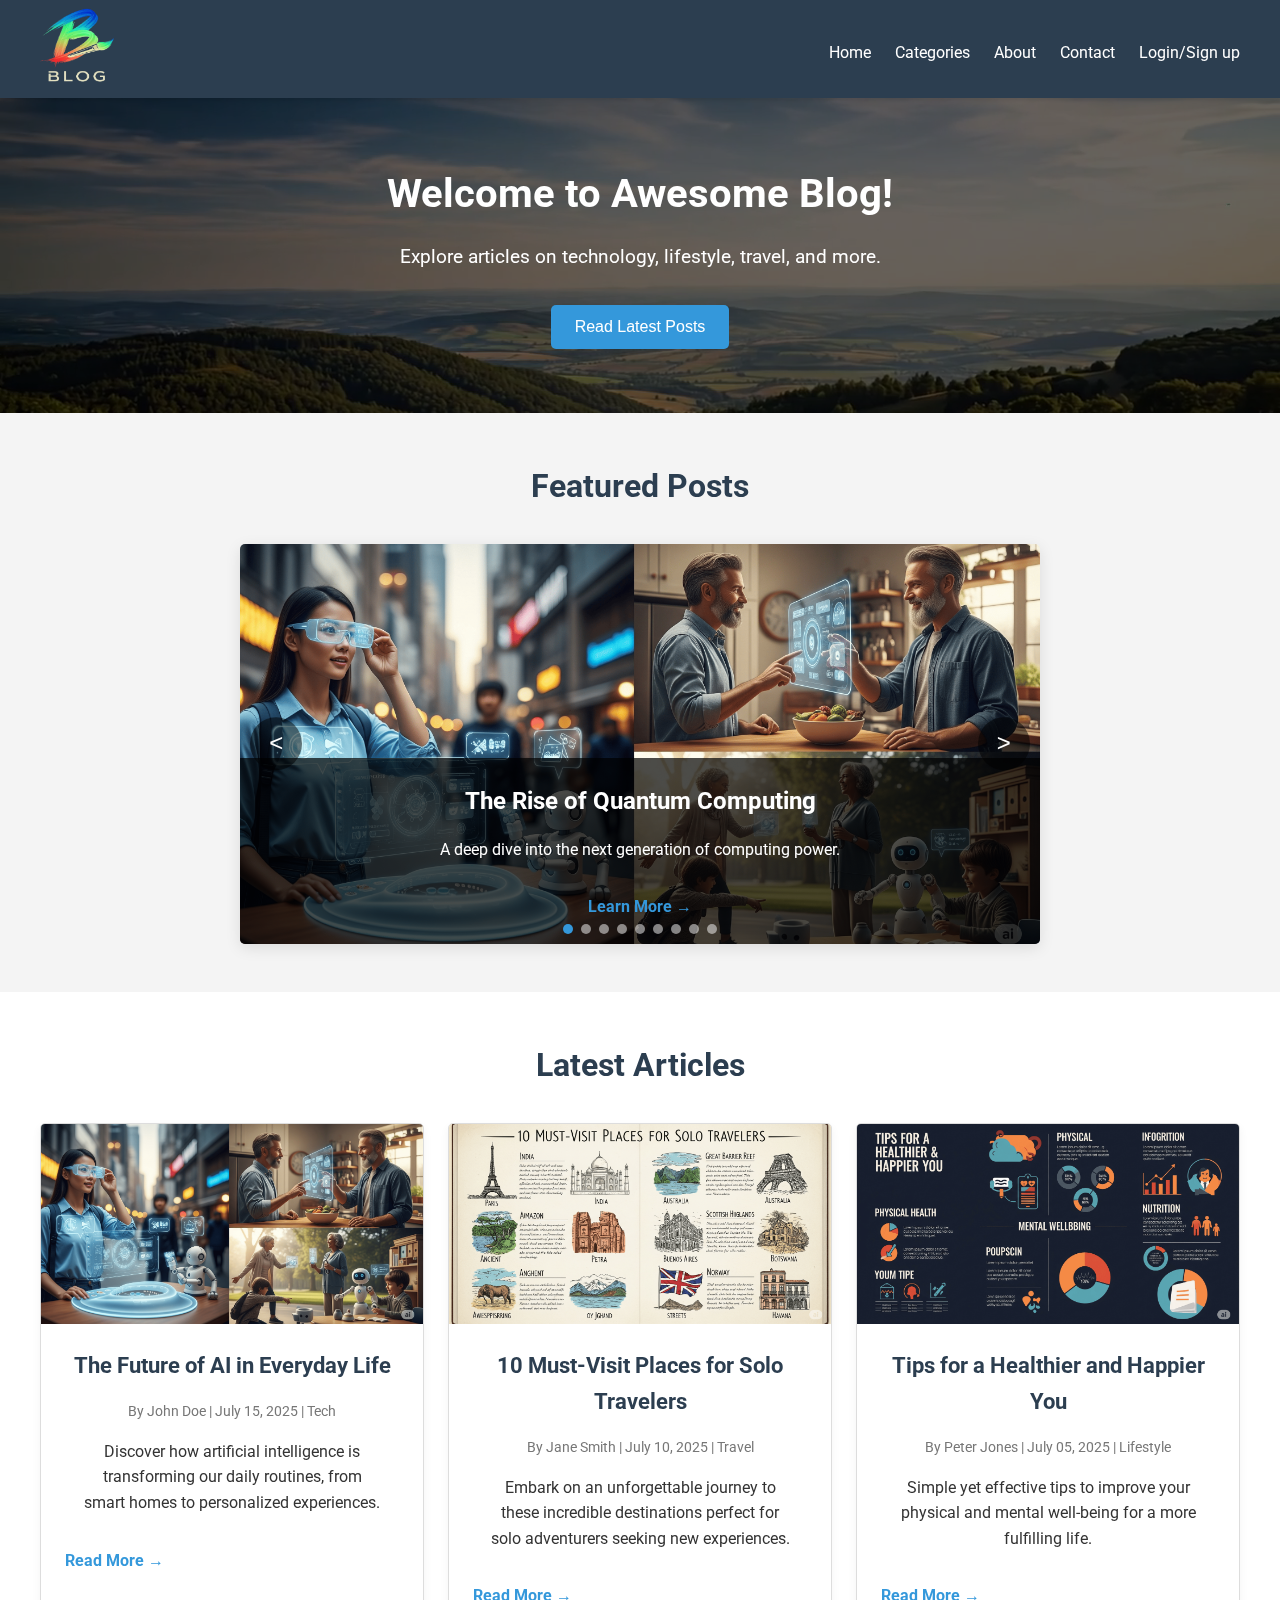
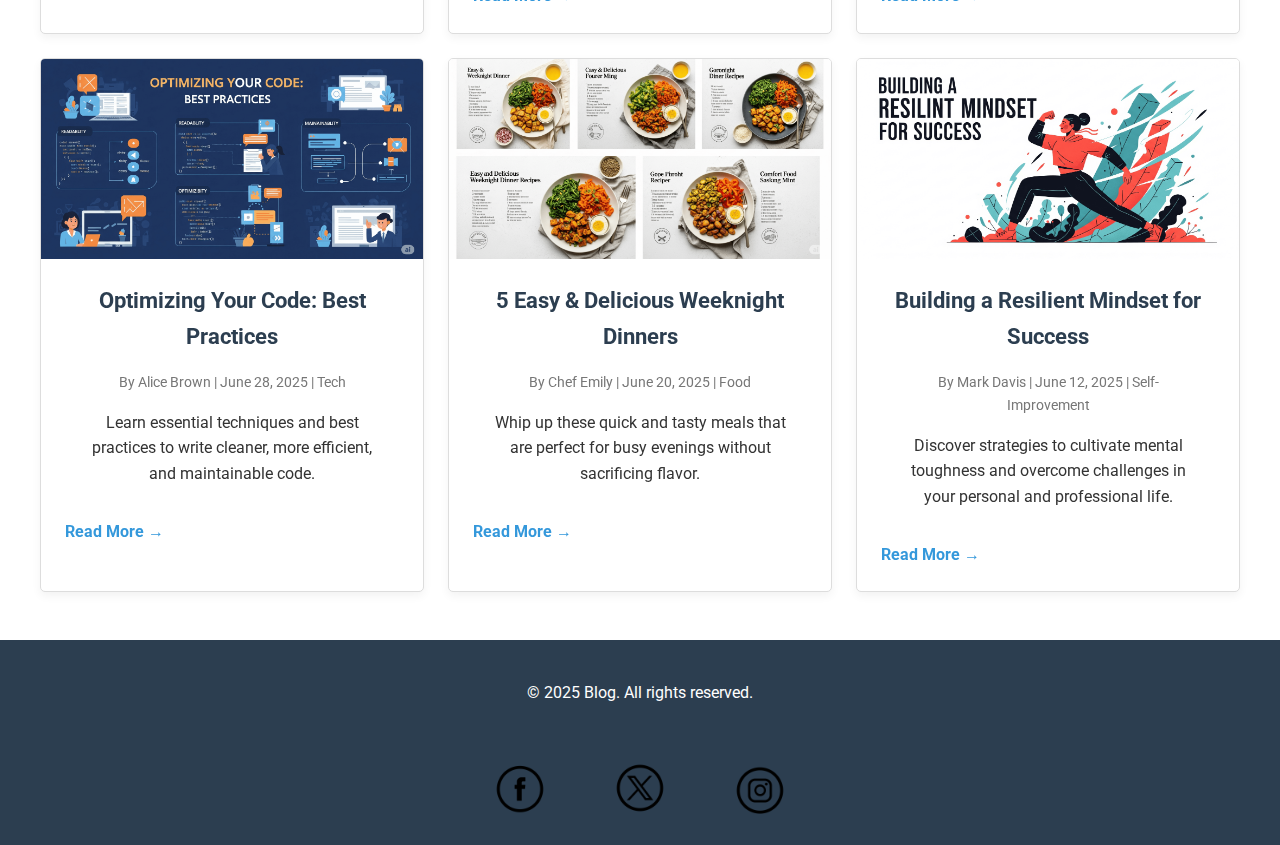
<file: index.html>
<!DOCTYPE html>
<html lang="en">

<head>
    <meta charset="UTF-8">
    <meta name="viewport" content="width=device-width, initial-scale=1.0">
    <title>Blog</title>
    <link rel="icon" type="image" href="logo.png">
    <link rel="stylesheet" href="style.css">
    <link href="https://fonts.googleapis.com/css2?family=Roboto:wght@300;400;700&display=swap" rel="stylesheet">
</head>

<body>
    <header class="header">
        <div class="container">
            <h1 class="logo"><a href="index.html"><img src="logo.png" height="75vh" width="75vh" alt="Blog Logo"></a>
            </h1>
            <nav class="nav">
                <button class="nav-toggle" aria-label="toggle navigation">
                    <span class="hamburger"></span>
                </button>

                <ul class="nav-list">
                    <li class="nav-item"><a href="index.html" class="nav-link">Home</a></li>
                    <li class="nav-item"><a href="category.html" class="nav-link">Categories</a></li>
                    <li class="nav-item"><a href="about.html" class="nav-link">About</a></li>
                    <li class="nav-item"><a href="contact.html" class="nav-link">Contact</a></li>
                    <li class="nav-item"><a href="login.html" class="nav-link">Login/Sign up</a></li>
                </ul>

            </nav>
        </div>
    </header>

    <main class="main-content">
        <section class="hero">
            <video autoplay muted loop id="background-video">
                <source src="bg.mp4" type="video/mp4">
                Your browser does not support the video tag.
            </video>
            <div class="hero-content">
                <h2>Welcome to Awesome Blog!</h2>
                <p>Explore articles on technology, lifestyle, travel, and more.</p>
                <button class="btn"><a href="category.html" style="color: white;">Read Latest Posts</a></button>
            </div>
        </section>

        <section class="featured-slider-section">
            <div class="container">
                <h3>Featured Posts</h3>
                <div class="slider-container">
                    <div class="slider-track">
                        <div class="slider-slide">
                            <img src="first.png" alt="Featured Post 1">
                            <div class="slide-caption">
                                <h4>The Rise of Quantum Computing</h4>
                                <p>A deep dive into the next generation of computing power.</p>
                                <a href="#" class="read-more">Learn More &rarr;</a>
                            </div>
                        </div>
                        <div class="slider-slide">
                            <img src="second.png" alt="Featured Post 2">
                            <div class="slide-caption">
                                <h4>Mindful Travel: Exploring Consciously</h4>
                                <p>How to make your journeys more impactful and sustainable.</p>
                                <a href="#" class="read-more">Discover More &rarr;</a>
                            </div>
                        </div>
                        <div class="slider-slide">
                            <img src="third.png" alt="Featured Post 3">
                            <div class="slide-caption">
                                <h4>Mastering Remote Work Productivity</h4>
                                <p>Strategies to stay focused and effective while working from home.</p>
                                <a href="#" class="read-more">Read Tips &rarr;</a>
                            </div>
                        </div>
                        <div class="slider-slide">
                            <img src="forth.png" alt="Featured Post 3">
                            <div class="slide-caption">
                                <h4>Efficient, Clean, Maintainable Code</h4>
                                <p>Write code that's faster, easier to understand, and simpler to update.</p>
                                <a href="#" class="read-more">Read Tips &rarr;</a>
                            </div>
                        </div>
                        <div class="slider-slide">
                            <img src="fifth.png" alt="Featured Post 3">
                            <div class="slide-caption">
                                <h4>Quick & Flavorful Weeknight Meals</h4>
                                <p>Discover five simple, delicious dinners that make busy evenings a breeze.</p>
                                <a href="#" class="read-more">Read Tips &rarr;</a>
                            </div>
                        </div>
                        <div class="slider-slide">
                            <img src="sixth.png" alt="Featured Post 3">
                            <div class="slide-caption">
                                <h4>Stronger Mind, Greater Success</h4>
                                <p>Cultivate mental toughness and conquer challenges in life and work.</p>
                                <a href="#" class="read-more">Read Tips &rarr;</a>
                            </div>
                        </div>
                    </div>
                    <button class="slider-nav prev">&lt;</button>
                    <button class="slider-nav next">&gt;</button>
                    <div class="slider-dots">
                        <span class="dot active"></span>
                        <span class="dot"></span>
                        <span class="dot"></span>
                    </div>
                </div>
            </div>
        </section>

        <section class="blog-posts">
            <div class="container">
                <h3>Latest Articles</h3>
                <div class="post-grid">
                    <article class="blog-card">
                        <img src="first.png" alt="Tech Gadgets" class="post-image">
                        <div class="post-content">
                            <h4><a href="#">The Future of AI in Everyday Life</a></h4>
                            <p class="post-meta">By John Doe | July 15, 2025 | Tech</p>
                            <p>Discover how artificial intelligence is transforming our daily routines, from smart homes
                                to personalized experiences.</p>
                            <a href="#" class="read-more">Read More &rarr;</a>
                        </div>
                    </article>

                    <article class="blog-card">
                        <img src="second.png" alt="Travel Adventure" class="post-image">
                        <div class="post-content">
                            <h4><a href="#">10 Must-Visit Places for Solo Travelers</a></h4>
                            <p class="post-meta">By Jane Smith | July 10, 2025 | Travel</p>
                            <p>Embark on an unforgettable journey to these incredible destinations perfect for solo
                                adventurers seeking new experiences.</p>
                            <a href="#" class="read-more">Read More &rarr;</a>
                        </div>
                    </article>

                    <article class="blog-card">
                        <img src="third.png" alt="Healthy Living" class="post-image">
                        <div class="post-content">
                            <h4><a href="#">Tips for a Healthier and Happier You</a></h4>
                            <p class="post-meta">By Peter Jones | July 05, 2025 | Lifestyle</p>
                            <p>Simple yet effective tips to improve your physical and mental well-being for a more
                                fulfilling life.</p>
                            <a href="#" class="read-more">Read More &rarr;</a>
                        </div>
                    </article>

                    <article class="blog-card">
                        <img src="forth.png" alt="Coding Tips" class="post-image">
                        <div class="post-content">
                            <h4><a href="#">Optimizing Your Code: Best Practices</a></h4>
                            <p class="post-meta">By Alice Brown | June 28, 2025 | Tech</p>
                            <p>Learn essential techniques and best practices to write cleaner, more efficient, and
                                maintainable code.</p>
                            <a href="#" class="read-more">Read More &rarr;</a>
                        </div>
                    </article>

                    <article class="blog-card">
                        <img src="fifth.png" alt="Delicious Food" class="post-image">
                        <div class="post-content">
                            <h4><a href="#">5 Easy & Delicious Weeknight Dinners</a></h4>
                            <p class="post-meta">By Chef Emily | June 20, 2025 | Food</p>
                            <p>Whip up these quick and tasty meals that are perfect for busy evenings without
                                sacrificing flavor.</p>
                            <a href="#" class="read-more">Read More &rarr;</a>
                        </div>
                    </article>

                    <article class="blog-card">
                        <img src="sixth.png" alt="Growth Mindset" class="post-image">
                        <div class="post-content">
                            <h4><a href="#">Building a Resilient Mindset for Success</a></h4>
                            <p class="post-meta">By Mark Davis | June 12, 2025 | Self-Improvement</p>
                            <p>Discover strategies to cultivate mental toughness and overcome challenges in your
                                personal and professional life.</p>
                            <a href="#" class="read-more">Read More &rarr;</a>
                        </div>
                    </article>
                </div>
            </div>
        </section>
    </main>

    <button id="backToTopBtn" title="Go to top">↑</button>

    <footer class="footer">
        <div class="container">
            <p>&copy; 2025 Blog. All rights reserved.</p>
            <div class="social-links">
                <a href="#"><img src="face-logo.png" alt="Facebook"></a>
                <a href="#"><img src="x-logo.png" alt="X"></a>
                <a href="#"><img src="insta-logo.png" alt="Instagram"></a>
            </div>
        </div>
    </footer>

    <script src="script.js"></script>
</body>

</html>
</file>
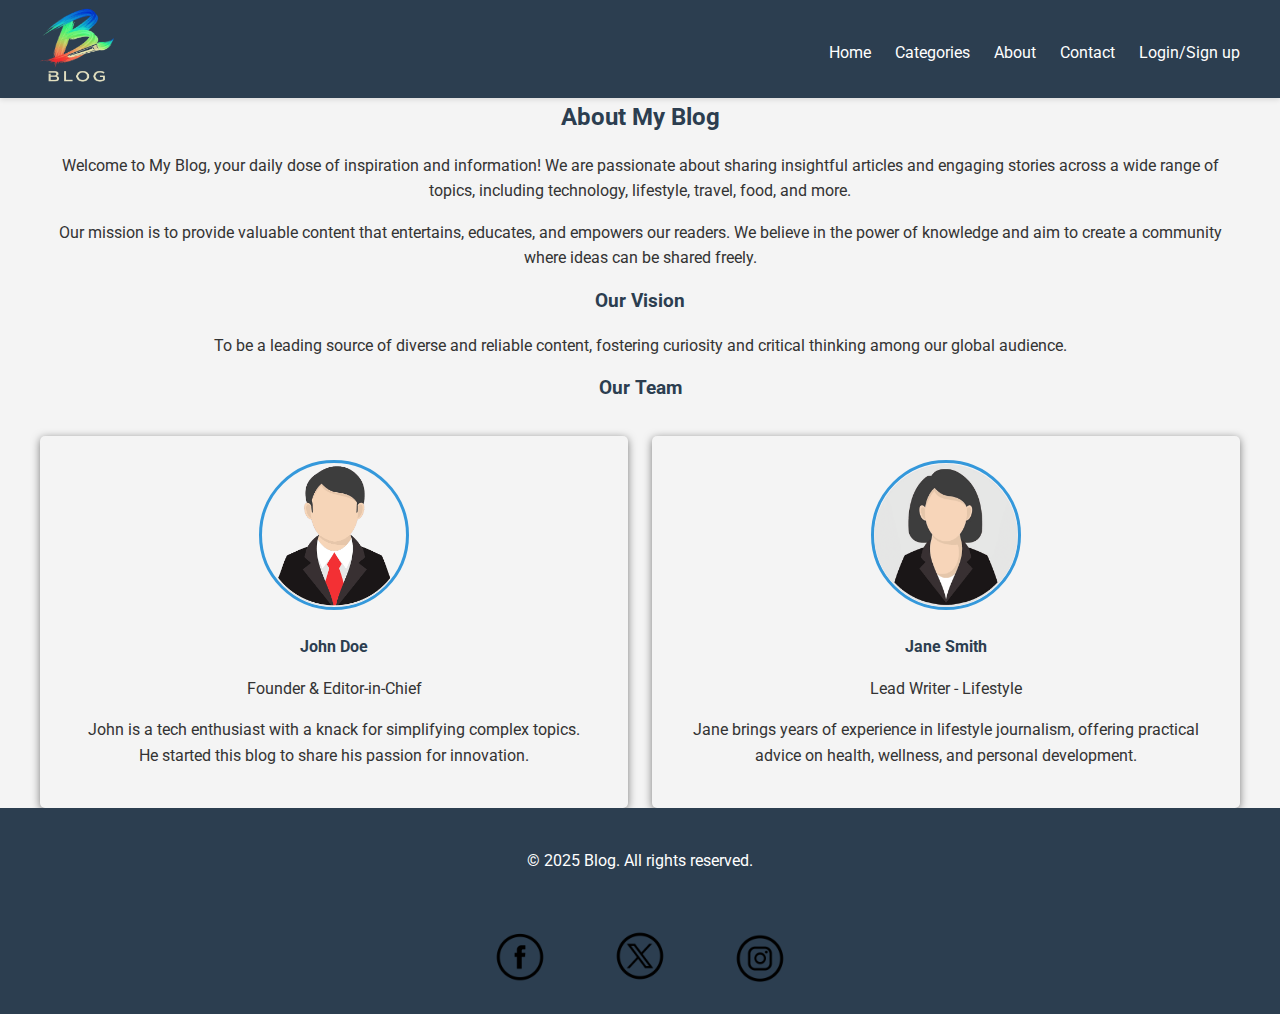
<file: about.html>
<!DOCTYPE html>
<html lang="en">

<head>
    <meta charset="UTF-8">
    <meta name="viewport" content="width=device-width, initial-scale=1.0">
    <title>About Us - Blog</title>
    <link rel="icon" type="image" href="logo.png">
    <link rel="stylesheet" href="style.css">
    <link href="https://fonts.googleapis.com/css2?family=Roboto:wght@300;400;700&display=swap" rel="stylesheet">
</head>

<body>
    <header class="header">
        <div class="container">
            <h1 class="logo"><a href="index.html"><img src="logo.png" height="75vh" width="75vh" alt="Blog Logo"></a>
            </h1>
            <nav class="nav">
                <button class="nav-toggle" aria-label="toggle navigation">
                    <span class="hamburger"></span>
                </button>
                <ul class="nav-list">
                    <li class="nav-item"><a href="index.html" class="nav-link">Home</a></li>
                    <li class="nav-item"><a href="category.html" class="nav-link">Categories</a></li>
                    <li class="nav-item"><a href="about.html" class="nav-link">About</a></li>
                    <li class="nav-item"><a href="contact.html" class="nav-link">Contact</a></li>
                    <li class="nav-item"><a href="login.html" class="nav-link">Login/Sign up</a></li>
                </ul>
            </nav>
        </div>
    </header>

    <main class="main-content page-content">
        <section class="container">
            <h2>About My Blog</h2>
            <p>Welcome to My Blog, your daily dose of inspiration and information! We are passionate about sharing
                insightful articles and engaging stories across a wide range of topics, including technology, lifestyle,
                travel, food, and more.</p>
            <p>Our mission is to provide valuable content that entertains, educates, and empowers our readers. We
                believe in the power of knowledge and aim to create a community where ideas can be shared freely.</p>
            <h3>Our Vision</h3>
            <p>To be a leading source of diverse and reliable content, fostering curiosity and critical thinking among
                our global audience.</p>
            <h3>Our Team</h3>
            <div class="team-grid">
                <div class="team-member">
                    <img src="john.png" alt="Team Member 1" class="team-photo">
                    <h4>John Doe</h4>
                    <p>Founder & Editor-in-Chief</p>
                    <p>John is a tech enthusiast with a knack for simplifying complex topics. He started this blog to
                        share his passion for innovation.</p>
                </div>
                <div class="team-member">
                    <img src="jane.png" alt="Team Member 2" class="team-photo">
                    <h4>Jane Smith</h4>
                    <p>Lead Writer - Lifestyle</p>
                    <p>Jane brings years of experience in lifestyle journalism, offering practical advice on health,
                        wellness, and personal development.</p>
                </div>
            </div>
        </section>
    </main>

    <footer class="footer">
        <div class="container">
            <p>&copy; 2025 Blog. All rights reserved.</p>
            <div class="social-links">
                <a href="#"><img src="face-logo.png" alt="Facebook"></a>
                <a href="#"><img src="x-logo.png" alt="X"></a>
                <a href="#"><img src="insta-logo.png" alt="Instagram"></a>
            </div>
        </div>
    </footer>

    <script src="script.js"></script>
</body>

</html>
</file>
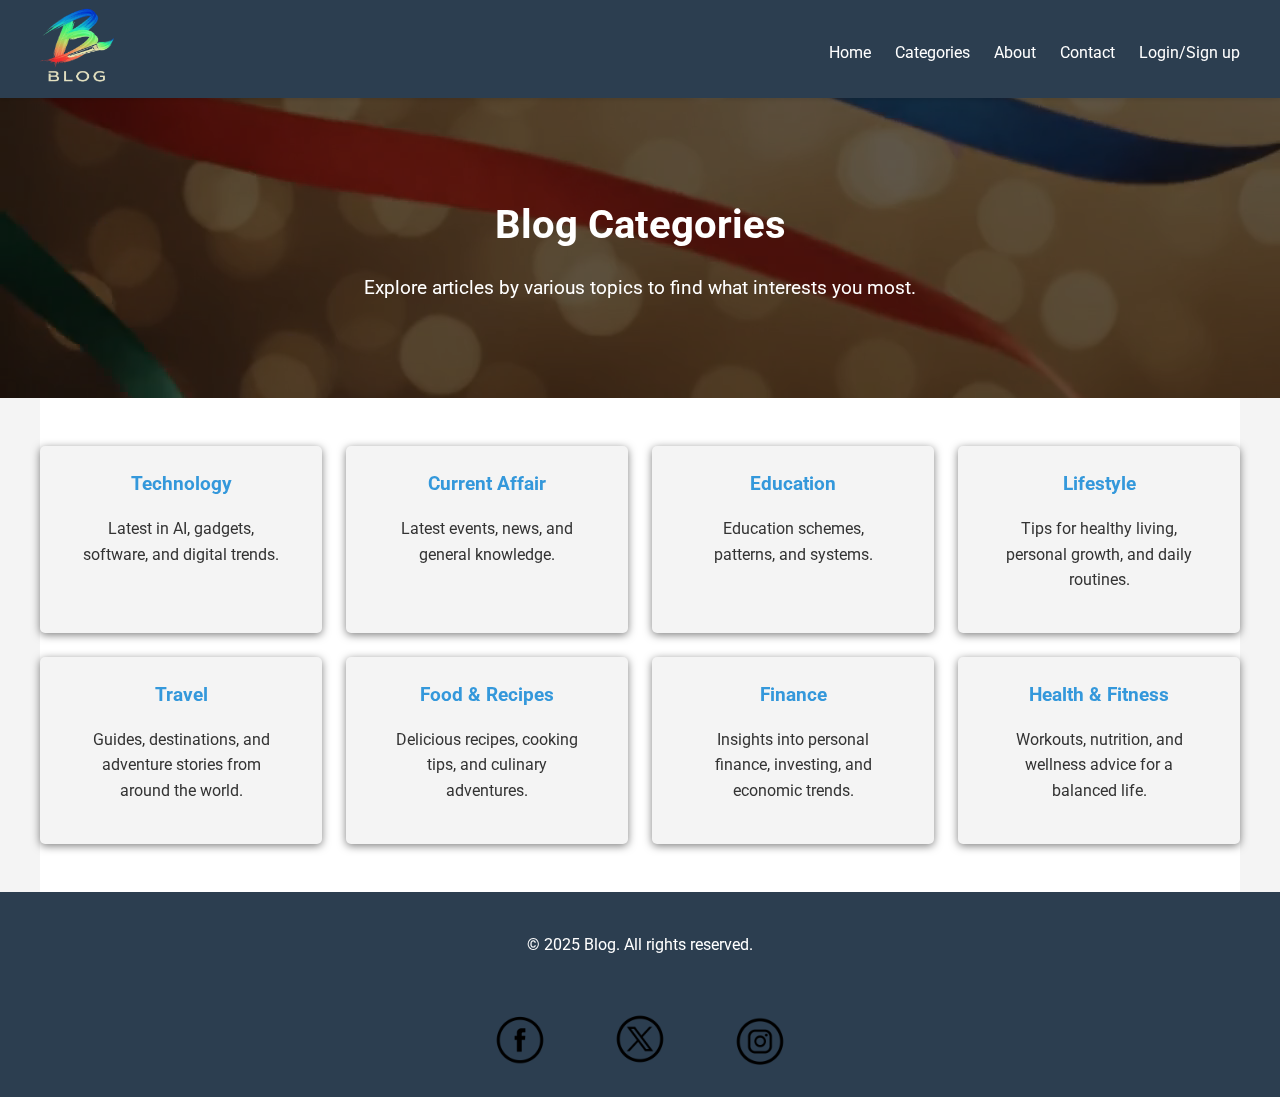
<file: category.html>
<!DOCTYPE html>
<html lang="en">

<head>
    <meta charset="UTF-8">
    <meta name="viewport" content="width=device-width, initial-scale=1.0">
    <title>Categories - Blog</title>
    <link rel="icon" type="image" href="logo.png">
    <link rel="stylesheet" href="style.css">
    <link href="https://fonts.googleapis.com/css2?family=Roboto:wght@300;400;700&display=swap" rel="stylesheet">
</head>

<body>
    <header class="header">
        <div class="container">
            <h1 class="logo"><a href="index.html"><img src="logo.png" height="75vh" width="75vh" alt="Blog Logo"></a>
            </h1>
            <nav class="nav">
                <button class="nav-toggle" aria-label="toggle navigation">
                    <span class="hamburger"></span>
                </button>
                <ul class="nav-list">
                    <li class="nav-item"><a href="index.html" class="nav-link">Home</a></li>
                    <li class="nav-item"><a href="category.html" class="nav-link">Categories</a></li>
                    <li class="nav-item"><a href="about.html" class="nav-link">About</a></li>
                    <li class="nav-item"><a href="contact.html" class="nav-link">Contact</a></li>
                    <li class="nav-item"><a href="login.html" class="nav-link">Login/Sign up</a></li>
                </ul>
            </nav>
        </div>
    </header>

    <main class="main-content page-content">
        <section class="category-hero">
            <video autoplay muted loop id="category-background-video">
                <source src="category-bg.mp4" type="video/mp4">
                Your browser does not support the video tag.
            </video>
            <div class="category-hero-content container">
                <h2>Blog Categories</h2>
                <p>Explore articles by various topics to find what interests you most.</p>
            </div>
        </section>

        <section class="container category-listing-section">
            <div class="category-grid">
                <div class="category-card category-tech">
                    <h3><a href="#">Technology</a></h3>
                    <p>Latest in AI, gadgets, software, and digital trends.</p>
                </div>
                <div class="category-card category-current-affair">
                    <h3><a href="#">Current Affair</a></h3>
                    <p>Latest events, news, and general knowledge.</p>
                </div>
                <div class="category-card category-education">
                    <h3><a href="#">Education</a></h3>
                    <p>Education schemes, patterns, and systems.</p>
                </div>
                <div class="category-card category-lifestyle">
                    <h3><a href="#">Lifestyle</a></h3>
                    <p>Tips for healthy living, personal growth, and daily routines.</p>
                </div>
                <div class="category-card category-travel">
                    <h3><a href="#">Travel</a></h3>
                    <p>Guides, destinations, and adventure stories from around the world.</p>
                </div>
                <div class="category-card category-food">
                    <h3><a href="#">Food & Recipes</a></h3>
                    <p>Delicious recipes, cooking tips, and culinary adventures.</p>
                </div>
                <div class="category-card category-finance">
                    <h3><a href="#">Finance</a></h3>
                    <p>Insights into personal finance, investing, and economic trends.</p>
                </div>
                <div class="category-card category-health">
                    <h3><a href="#">Health & Fitness</a></h3>
                    <p>Workouts, nutrition, and wellness advice for a balanced life.</p>
                </div>
            </div>
        </section>
    </main>

    <footer class="footer">
        <div class="container">
            <p>&copy; 2025 Blog. All rights reserved.</p>
            <div class="social-links">
                <a href="#"><img src="face-logo.png" alt="Facebook"></a>
                <a href="#"><img src="x-logo.png" alt="X"></a>
                <a href="#"><img src="insta-logo.png" alt="Instagram"></a>
            </div>
        </div>
    </footer>

    <script src="script.js"></script>
</body>

</html>
</file>
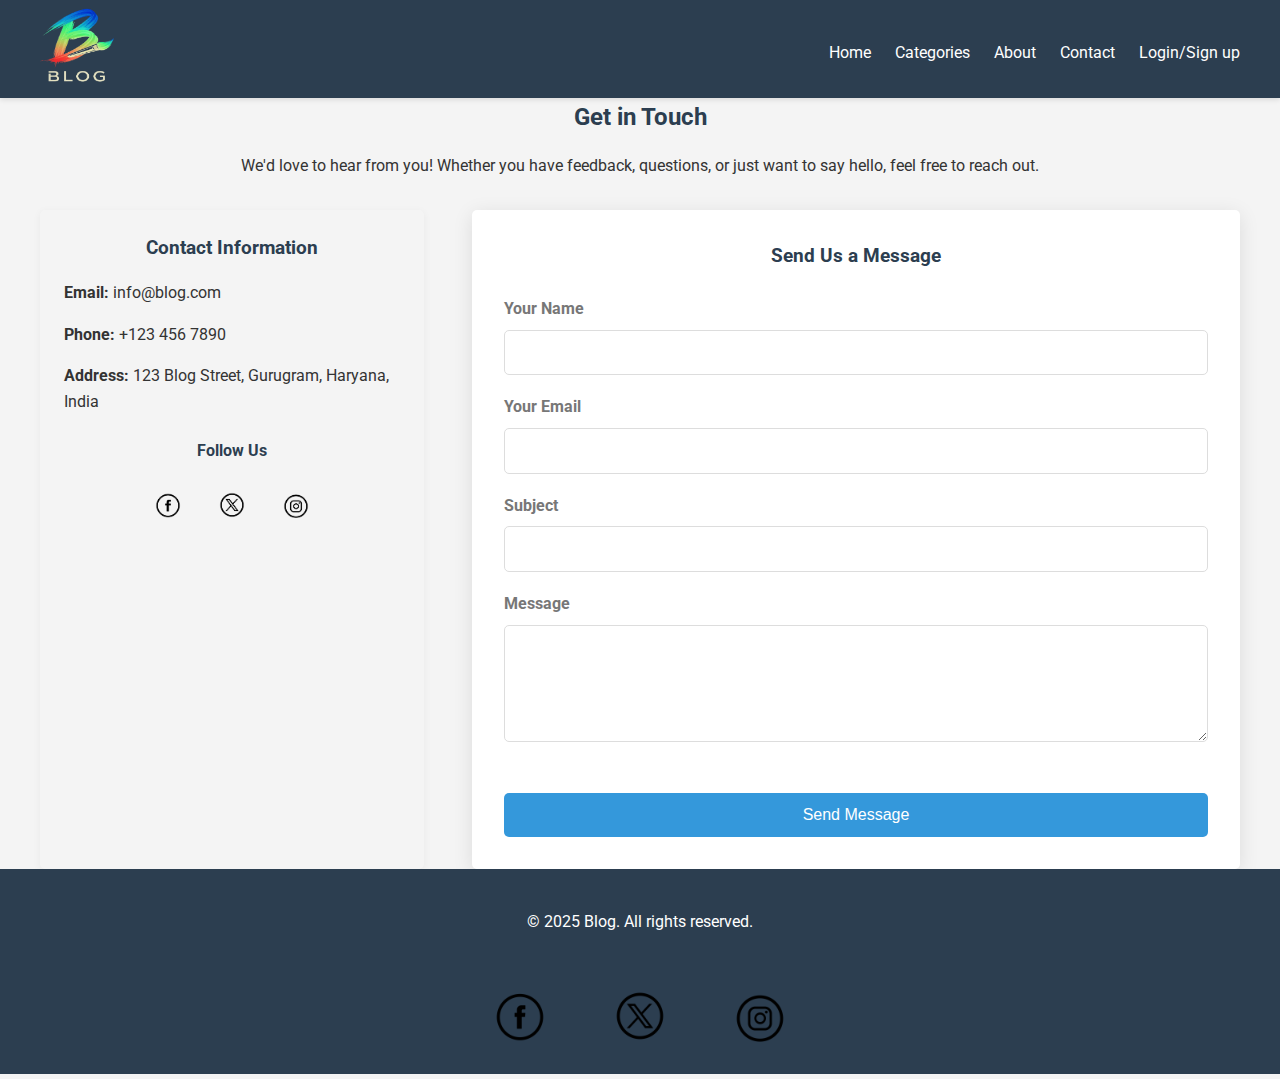
<file: contact.html>
<!DOCTYPE html>
<html lang="en">

<head>
    <meta charset="UTF-8">
    <meta name="viewport" content="width=device-width, initial-scale=1.0">
    <title>Contact Us - Blog</title>
    <link rel="icon" type="image" href="logo.png">
    <link rel="stylesheet" href="style.css">
    <link href="https://fonts.googleapis.com/css2?family=Roboto:wght@300;400;700&display=swap" rel="stylesheet">
</head>

<body>
    <header class="header">
        <div class="container">
            <h1 class="logo"><a href="index.html"><img src="logo.png" height="75vh" width="75vh" alt="Blog Logo"></a>
            </h1>
            <nav class="nav">
                <button class="nav-toggle" aria-label="toggle navigation">
                    <span class="hamburger"></span>
                </button>
                <ul class="nav-list">
                    <li class="nav-item"><a href="index.html" class="nav-link">Home</a></li>
                    <li class="nav-item"><a href="category.html" class="nav-link">Categories</a></li>
                    <li class="nav-item"><a href="about.html" class="nav-link">About</a></li>
                    <li class="nav-item"><a href="contact.html" class="nav-link">Contact</a></li>
                    <li class="nav-item"><a href="login.html" class="nav-link">Login/Sign up</a></li>
                </ul>
            </nav>
        </div>
    </header>

    <main class="main-content page-content">
        <section class="container">
            <h2>Get in Touch</h2>
            <p>We'd love to hear from you! Whether you have feedback, questions, or just want to say hello, feel free to
                reach out.</p>

            <div class="contact-info-form-grid">
                <div class="contact-info">
                    <h3>Contact Information</h3>
                    <p><strong>Email:</strong> info@blog.com</p>
                    <p><strong>Phone:</strong> +123 456 7890</p>
                    <p><strong>Address:</strong> 123 Blog Street, Gurugram, Haryana, India</p>
                    <div class="social-links-contact">
                        <h4>Follow Us</h4>
                        <a href="#"><img src="face-logo.png" alt="Facebook"></a>
                        <a href="#"><img src="x-logo.png" alt="X"></a>
                        <a href="#"><img src="insta-logo.png" alt="Instagram"></a>
                    </div>
                </div>

                <div class="contact-form-card">
                    <h3>Send Us a Message</h3>
                    <form class="contact-form">
                        <div class="form-group">
                            <label for="name">Your Name</label>
                            <input type="text" id="name" name="name" required>
                        </div>
                        <div class="form-group">
                            <label for="email">Your Email</label>
                            <input type="email" id="email" name="email" required>
                        </div>
                        <div class="form-group">
                            <label for="subject">Subject</label>
                            <input type="text" id="subject" name="subject">
                        </div>
                        <div class="form-group">
                            <label for="message">Message</label>
                            <textarea id="message" name="message" rows="5" required></textarea>
                        </div>
                        <button type="submit" class="btn contact-submit-btn">Send Message</button>
                    </form>
                </div>
            </div>
        </section>
    </main>

    <footer class="footer">
        <div class="container">
            <p>&copy; 2025 Blog. All rights reserved.</p>
            <div class="social-links">
                <a href="#"><img src="face-logo.png" alt="Facebook"></a>
                <a href="#"><img src="x-logo.png" alt="X"></a>
                <a href="#"><img src="insta-logo.png" alt="Instagram"></a>
            </div>
        </div>
    </footer>

    <script src="script.js"></script>
</body>

</html>
</file>
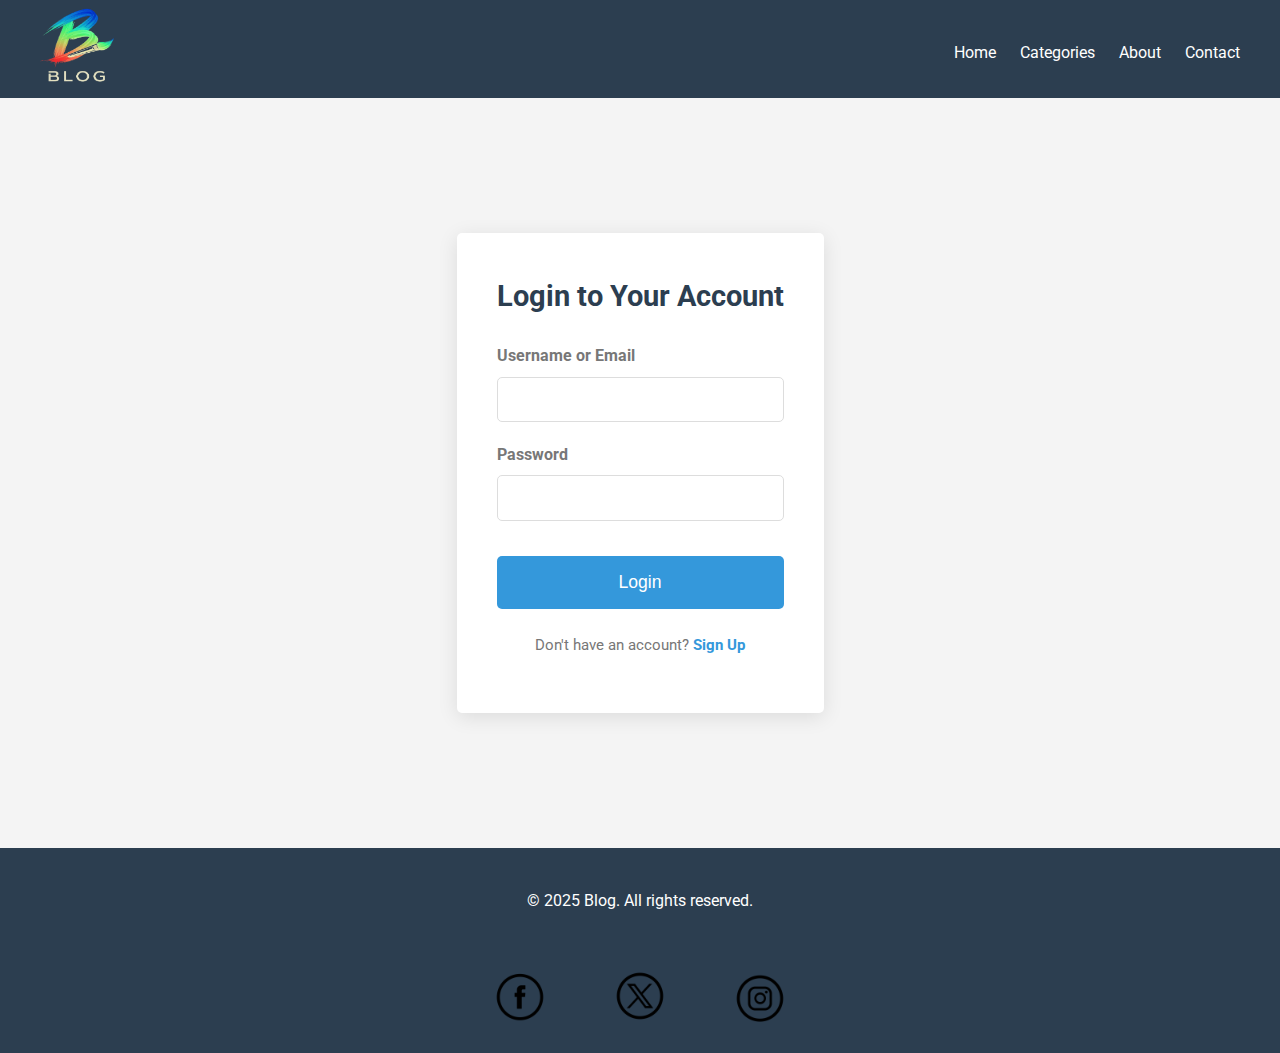
<file: login.html>
<!DOCTYPE html>
<html lang="en">

<head>
    <meta charset="UTF-8">
    <meta name="viewport" content="width=device-width, initial-scale=1.0">
    <title>Login to My Blog</title>
    <link rel="icon" type="image" href="logo.png">
    <link rel="stylesheet" href="style.css">
    <link href="https://fonts.googleapis.com/css2?family=Roboto:wght@300;400;700&display=swap" rel="stylesheet">
</head>

<body class="login-page">
    <header class="header">
        <div class="container">
            <h1 class="logo"><a href="index.html"><img src="logo.png" height="75vh" width="75vh" alt="Blog Logo"></a>
            </h1>
            <nav class="nav">
                <button class="nav-toggle" aria-label="toggle navigation">
                    <span class="hamburger"></span>
                </button>
                <ul class="nav-list">
                    <li class="nav-item"><a href="index.html" class="nav-link">Home</a></li>
                    <li class="nav-item"><a href="category.html" class="nav-link">Categories</a></li>
                    <li class="nav-item"><a href="about.html" class="nav-link">About</a></li>
                    <li class="nav-item"><a href="contact.html" class="nav-link">Contact</a></li>
                </ul>
            </nav>
        </div>
    </header>

    <main class="main-content">
        <section class="login-section">
            <div class="container">
                <div class="login-card">
                    <h2>Login to Your Account</h2>
                    <form class="login-form">
                        <div class="form-group">
                            <label for="username">Username or Email</label>
                            <input type="text" id="username" name="username" required>
                        </div>
                        <div class="form-group">
                            <label for="password">Password</label>
                            <input type="password" id="password" name="password" required>
                        </div>
                        <button type="submit" class="btn login-btn">Login</button>
                        <p class="signup-link">Don't have an account? <a href="signup.html">Sign Up</a></p>
                    </form>
                </div>
            </div>
        </section>
    </main>

    <footer class="footer">
        <div class="container">
            <p>&copy; 2025 Blog. All rights reserved.</p>
            <div class="social-links">
                <a href="#"><img src="face-logo.png" alt="Facebook"></a>
                <a href="#"><img src="x-logo.png" alt="X"></a>
                <a href="#"><img src="insta-logo.png" alt="Instagram"></a>
            </div>
        </div>
    </footer>

    <script src="script.js"></script>
</body>

</html>
</file>
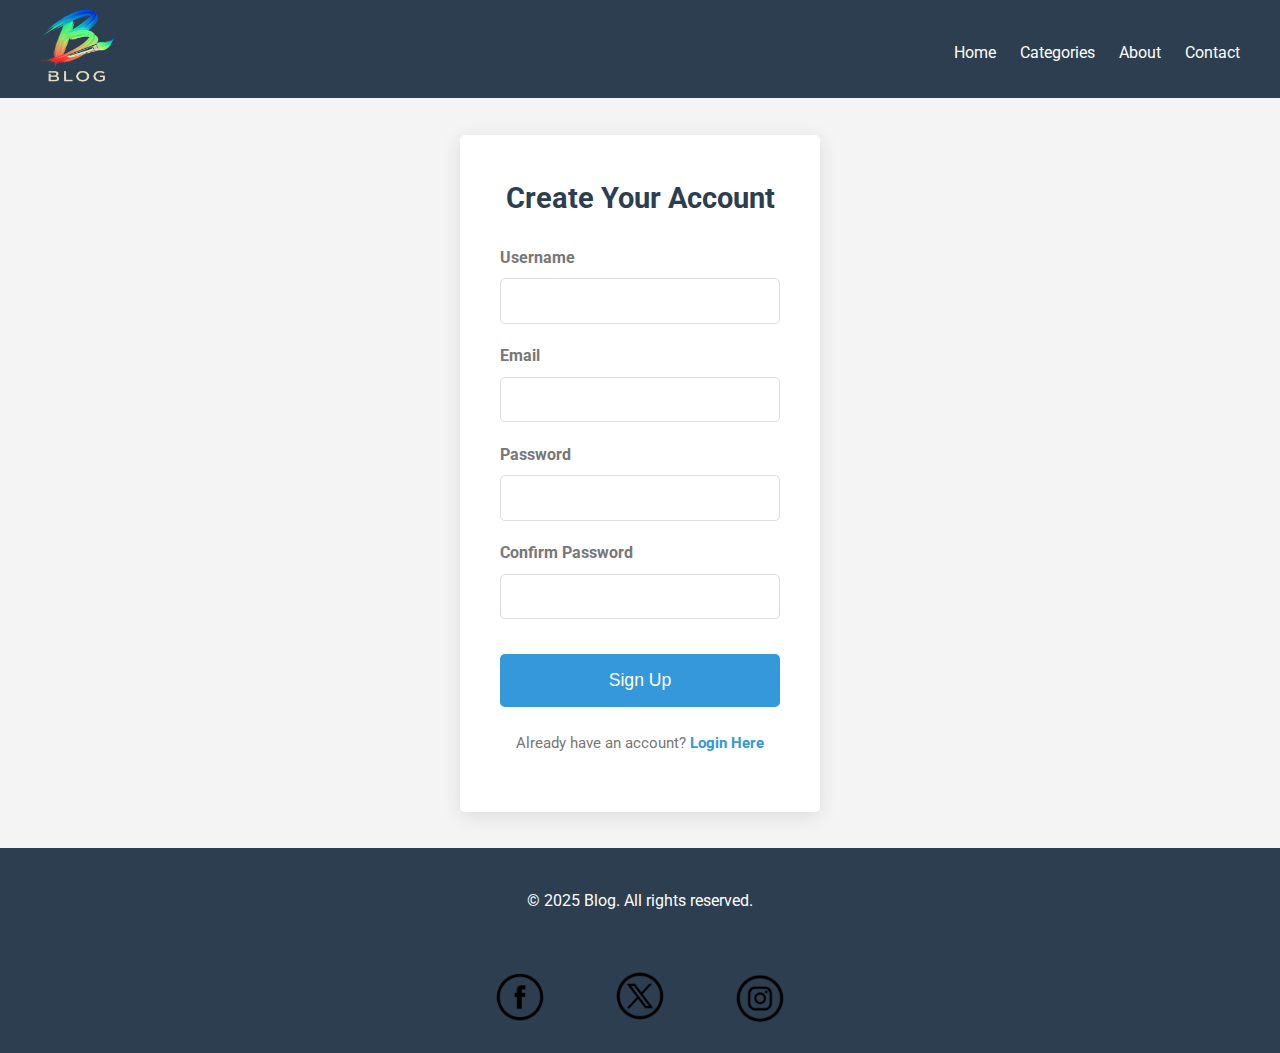
<file: signup.html>
<!DOCTYPE html>
<html lang="en">

<head>
    <meta charset="UTF-8">
    <meta name="viewport" content="width=device-width, initial-scale=1.0">
    <title>Sign Up for Blog</title>
    <link rel="icon" type="image" href="logo.png">
    <link rel="stylesheet" href="style.css">
    <link href="https://fonts.googleapis.com/css2?family=Roboto:wght@300;400;700&display=swap" rel="stylesheet">
</head>

<body class="login-page">
    <header class="header">
        <div class="container">
            <h1 class="logo"><a href="index.html"><img src="logo.png" height="75vh" width="75vh" alt="Blog Logo"></a>
            </h1>
            <nav class="nav">
                <button class="nav-toggle" aria-label="toggle navigation">
                    <span class="hamburger"></span>
                </button>
                <ul class="nav-list">
                    <li class="nav-item"><a href="index.html" class="nav-link">Home</a></li>
                    <li class="nav-item"><a href="category.html" class="nav-link">Categories</a></li>
                    <li class="nav-item"><a href="about.html" class="nav-link">About</a></li>
                    <li class="nav-item"><a href="contact.html" class="nav-link">Contact</a></li>
                </ul>
            </nav>
        </div>
    </header>

    <main class="main-content">
        <section class="login-section">
            <div class="container">
                <div class="login-card">
                    <h2>Create Your Account</h2>
                    <form class="signup-form">
                        <div class="form-group">
                            <label for="new-username">Username</label>
                            <input type="text" id="new-username" name="username" required>
                        </div>
                        <div class="form-group">
                            <label for="new-email">Email</label>
                            <input type="email" id="new-email" name="email" required>
                        </div>
                        <div class="form-group">
                            <label for="new-password">Password</label>
                            <input type="password" id="new-password" name="password" required>
                        </div>
                        <div class="form-group">
                            <label for="confirm-password">Confirm Password</label>
                            <input type="password" id="confirm-password" name="confirm_password" required>
                        </div>
                        <button type="submit" class="btn login-btn">Sign Up</button>
                        <p class="signup-link">Already have an account? <a href="login.html">Login Here</a></p>
                    </form>
                </div>
            </div>
        </section>
    </main>

    <footer class="footer">
        <div class="container">
            <p>&copy; 2025 Blog. All rights reserved.</p>
            <div class="social-links">
                <a href="#"><img src="face-logo.png" alt="Facebook"></a>
                <a href="#"><img src="x-logo.png" alt="X"></a>
                <a href="#"><img src="insta-logo.png" alt="Instagram"></a>
            </div>
        </div>
    </footer>

    <script src="script.js"></script>
</body>

</html>
</file>
<file: style.css>
/* General Body & Typography */
:root {
    --primary-color: #3498db;
    --secondary-color: #2c3e50;
    --text-color: #333;
    --light-gray: #f4f4f4;
    --dark-gray: #777;
    --white: #fff;
    --border-radius: 5px;
    --spacing: 1.5rem;
}

* {
    margin: 0;
    padding: 0;
    box-sizing: border-box;
}

body {
    font-family: 'Roboto', sans-serif;
    line-height: 1.6;
    color: var(--text-color);
    background-color: var(--light-gray);
    display: flex;
    flex-direction: column;
    min-height: 100vh;
}

.container {
    max-width: 1200px;
    margin: 0 auto;
    width: 100%;
}

a {
    color: var(--primary-color);
    text-decoration: none;
}

a:hover {
    text-decoration: underline;
}

h1,
h2,
h3,
h4,
h5,
h6 {
    color: var(--secondary-color);
    margin-bottom: 0.8rem;
    font-weight: 700;
    text-align: center;
}

p {
    margin: 1rem;
    text-align: center;

}

/* Header */
.header {
    background-color: var(--secondary-color);
    color: var(--white);
    box-shadow: 0 2px 5px rgba(0, 0, 0, 0.1);
    padding-top: 0.5rem;
}

.header .container {
    display: flex;
    align-items: center;
    justify-content: space-between;
}

.logo {
    margin: 0;
    padding-right: 10vh;
}

.logo a {
    color: var(--white);
    text-decoration: none;
}

.nav-list {
    list-style: none;
    display: flex;
    gap: var(--spacing);
}

.nav-link {
    color: var(--white);
    font-weight: 400;
    transition: color 0.3s ease;
}

.nav-link:hover {
    color: var(--primary-color);
    text-decoration: none;
}

.nav-toggle {
    display: none;
    background: transparent;
    border: 0;
    cursor: pointer;
    padding: 0.5rem;
    position: relative;
    z-index: 1000;
}

.hamburger {
    display: block;
    position: relative;
}

.hamburger,
.hamburger::before,
.hamburger::after {
    background: var(--white);
    width: 30px;
    height: 3px;
    border-radius: 1px;
    transition: transform 0.3s ease-in-out, opacity 0.3s ease-in-out;
}

.hamburger::before,
.hamburger::after {
    content: '';
    position: absolute;
    left: 0;
    right: 0;
}

.hamburger::before {
    top: -8px;
}

.hamburger::after {
    bottom: -8px;
}

/* Hero Section with Video Background */
.hero {
    position: relative;
    overflow: hidden;
    color: var(--white);
    text-align: center;
    padding: 4rem 0;
    display: flex;
    align-items: center;
    justify-content: center;
    min-height: 300px;
}

#background-video {
    position: absolute;
    top: 50%;
    left: 50%;
    min-width: 100%;
    min-height: 100%;
    width: auto;
    height: auto;
    z-index: -1;
    transform: translate(-50%, -50%);
    object-fit: cover;
}

.hero::before {
    content: '';
    position: absolute;
    top: 0;
    left: 0;
    width: 100%;
    height: 100%;
    background: rgba(0, 0, 0, 0.6);
    z-index: 0;
}

.hero-content {
    position: relative;
    z-index: 1;
    max-width: 800px;
    padding: 0 var(--spacing);
}

.hero h2 {
    color: var(--white);
    font-size: 2.5rem;
    margin-bottom: 1rem;
}

.hero p {
    font-size: 1.2rem;
    margin-bottom: 2rem;
}

.btn {
    background-color: var(--primary-color);
    color: var(--white);
    padding: 0.8rem 1.5rem;
    border: none;
    border-radius: var(--border-radius);
    cursor: pointer;
    font-size: 1rem;
    transition: background-color 0.3s ease;
}

.btn:hover {
    background-color: #2980b9;
}

/* Featured Slider Section */
.featured-slider-section {
    background-color: var(--light-gray);
    padding: 3rem 0;
    text-align: center;
}

.featured-slider-section h3 {
    margin-bottom: 2rem;
    font-size: 2rem;
}

.slider-container {
    position: relative;
    width: 100%;
    max-width: 800px;
    margin: 0 auto;
    overflow: hidden;
    border-radius: var(--border-radius);
    box-shadow: 0 4px 15px rgba(0, 0, 0, 0.1);
}

.slider-track {
    display: flex;
    transition: transform 0.5s ease-in-out;
}

.slider-slide {
    min-width: 100%;
    position: relative;
    display: flex;
    flex-direction: column;
    align-items: center;
    justify-content: center;
}

.slider-slide img {
    width: 100%;
    height: 400px;
    object-fit: cover;
    display: block;
}

.slide-caption {
    position: absolute;
    bottom: 0;
    left: 0;
    right: 0;
    background: rgba(0, 0, 0, 0.7);
    color: var(--white);
    padding: 1.5rem;
    text-align: center;
}

.slide-caption h4 {
    color: var(--white);
    margin-bottom: 0.5rem;
    font-size: 1.5rem;
}

.slide-caption p {
    font-size: 1rem;
    margin-bottom: 1rem;
}

.slider-nav {
    position: absolute;
    top: 50%;
    transform: translateY(-50%);
    background-color: rgba(0, 0, 0, 0.5);
    color: var(--white);
    border: none;
    padding: 0.8rem 1.2rem;
    cursor: pointer;
    font-size: 1.5rem;
    border-radius: 50%;
    z-index: 10;
    transition: background-color 0.3s ease;
}

.slider-nav:hover {
    background-color: rgba(0, 0, 0, 0.7);
}

.slider-nav.prev {
    left: 10px;
}

.slider-nav.next {
    right: 10px;
}

.slider-dots {
    position: absolute;
    bottom: 10px;
    left: 50%;
    transform: translateX(-50%);
    z-index: 10;
    display: flex;
    gap: 8px;
}

.dot {
    width: 10px;
    height: 10px;
    background-color: rgba(255, 255, 255, 0.5);
    border-radius: 50%;
    cursor: pointer;
    transition: background-color 0.3s ease;
}

.dot.active,
.dot:hover {
    background-color: var(--primary-color);
}

/* Blog Posts Section */
.blog-posts {
    padding: 3rem 0;
    background-color: var(--white);
}

.blog-posts h3 {
    text-align: center;
    margin-bottom: 2rem;
    font-size: 2rem;
}

.post-grid {
    display: grid;
    grid-template-columns: repeat(auto-fit, minmax(300px, 1fr));
    gap: var(--spacing);
}

.blog-card {
    background-color: var(--white);
    border: 1px solid #ddd;
    border-radius: var(--border-radius);
    overflow: hidden;
    box-shadow: 0 4px 10px rgba(0, 0, 0, 0.05);
    transition: transform 0.3s ease, box-shadow 0.3s ease;
}

.blog-card:hover {
    transform: translateY(-5px);
    box-shadow: 0 6px 15px rgba(0, 0, 0, 0.1);
}

.post-image {
    width: 100%;
    height: 200px;
    object-fit: cover;
    display: block;
}

.post-content {
    padding: var(--spacing);
}

.post-content h4 {
    font-size: 1.4rem;
    margin-bottom: 0.5rem;
}

.post-content h4 a {
    color: var(--secondary-color);
    text-decoration: none;
}

.post-content h4 a:hover {
    color: var(--primary-color);
}

.post-meta {
    font-size: 0.9rem;
    color: var(--dark-gray);
    margin-bottom: 1rem;
}

.read-more {
    display: inline-block;
    margin-top: 1rem;
    font-weight: 700;
}

/* Footer */
.footer {
    background-color: var(--secondary-color);
    color: var(--white);
    text-align: center;
    padding: 1.5rem 0 0 0;
    margin-top: auto;
}

.footer .container {
    display: flex;
    flex-direction: column;
    align-items: center;
    gap: 1rem;
}

.social-links a {
    margin: 0 0.5rem;
    display: inline-block;
}

.social-links img {
    width: 100px;
    height: 100px;
    border-radius: var(--border-radius);
    transition: transform 0.2s ease;
}

.social-links img:hover {
    transform: scale(1.1);
}

/* General Page Content (for About, Contact, Category) */
.main-content.page-content {
    flex-grow: 1;
}

/* Category Page Specific (video hero section) */
.category-hero {
    position: relative;
    overflow: hidden;
    color: var(--white);
    text-align: center;
    padding: 4rem 0;
    display: flex;
    align-items: center;
    justify-content: center;
    min-height: 300px;
}

#category-background-video {
    position: absolute;
    top: 50%;
    left: 50%;
    min-width: 100%;
    min-height: 100%;
    width: auto;
    height: auto;
    z-index: -1;
    transform: translate(-50%, -50%);
    object-fit: cover;
}

.category-hero::before {
    content: '';
    position: absolute;
    top: 0;
    left: 0;
    width: 100%;
    height: 100%;
    background: rgba(0, 0, 0, 0.6);
    z-index: 0;
}

.category-hero-content {
    position: relative;
    z-index: 1;
    max-width: 800px;
    padding: 0 var(--spacing);
}

.category-hero-content h2 {
    color: var(--white);
    font-size: 2.5rem;
    margin-bottom: 1rem;
}

.category-hero-content p {
    color: var(--white);
    font-size: 1.2rem;
    margin-bottom: 0;
}

.category-listing-section {
    padding: 3rem 0;
    background-color: var(--white);
}

.category-grid {
    display: grid;
    grid-template-columns: repeat(auto-fit, minmax(280px, 1fr));
    gap: var(--spacing);
    margin-top: 0;
}

.category-card {
    background-color: var(--light-gray);
    padding: var(--spacing);
    border-radius: var(--border-radius);
    text-align: center;
    box-shadow: 0 2px 8px rgba(0, 0, 0, 0.5);
    transition: transform 0.3s ease, box-shadow 0.3s ease, background-image 0.5s ease-in-out, background-color 0.5s ease-in-out;
    background-size: cover;
    background-position: center;
    background-repeat: no-repeat;
}

.category-card:hover {
    transform: translateY(-3px);
    box-shadow: 0 4px 12px rgba(0, 0, 0, 1);
    background-color: rgba(0, 0, 0, 0.6);
    color: #fff;
}

.category-card:hover h3 a {
    color: #fff;
}

/* Specific hover background images for each category card */
.category-tech:hover {
    background-image: url('tech_bg.png');
}

.category-current-affair:hover {
    background-image: url('current_affair_bg.png');
}

.category-education:hover {
    background-image: url('education_bg.png');
}

.category-lifestyle:hover {
    background-image: url('lifestyle_bg.png');
}

.category-travel:hover {
    background-image: url('travel_bg.png');
}

.category-food:hover {
    background-image: url('food_bg.png');
}

.category-finance:hover {
    background-image: url('finance_bg.png');
}

.category-health:hover {
    background-image: url('fitness_bg.png');
}


.category-card h3 {
    margin-bottom: 0.5rem;
}

.category-card h3 a {
    color: var(--primary-color);
}

/* About Page Specific */
.team-grid {
    display: grid;
    grid-template-columns: repeat(auto-fit, minmax(250px, 1fr));
    gap: var(--spacing);
    margin-top: 2rem;
    text-align: center;
}

.team-member {
    background-color: var(--light-gray);
    padding: var(--spacing);
    border-radius: var(--border-radius);
    box-shadow: 0 2px 8px rgba(0, 0, 0, 0.5);
}

.team-photo {
    width: 150px;
    height: 150px;
    border-radius: 50%;
    object-fit: cover;
    margin-bottom: 1rem;
    border: 3px solid var(--primary-color);
}

/* Contact Page Specific */
.contact-info-form-grid {
    display: grid;
    grid-template-columns: 1fr;
    gap: var(--spacing) 3rem;
    margin-top: 2rem;
}

@media (min-width: 768px) {
    .contact-info-form-grid {
        grid-template-columns: 1fr 2fr;
        text-align: left;
    }

    .contact-info {
        padding-right: var(--spacing);
    }
}

.contact-info {
    background-color: var(--light-gray);
    padding: var(--spacing);
    border-radius: var(--border-radius);
    box-shadow: 0 2px 8px rgba(0, 0, 0, 0.05);
}

.contact-info h3 {
    margin-bottom: 1rem;
    text-align: center;
}

.contact-info p {
    text-align: left;
    max-width: none;
    margin-left: 0;
    margin-right: 0;
    margin-bottom: 0.8rem;
}

.social-links-contact {
    margin-top: 1.5rem;
    text-align: center;
}

.social-links-contact h4 {
    margin-bottom: 1rem;
}

.social-links-contact img {
    width: 50px;
    height: 50px;
    margin: 0 0.3rem;
}

.contact-form-card {
    background-color: var(--white);
    padding: 2rem;
    border-radius: var(--border-radius);
    box-shadow: 0 4px 20px rgba(0, 0, 0, 0.1);
}

.contact-form-card h3 {
    text-align: center;
    margin-bottom: 1.5rem;
}

.contact-form .form-group label {
    margin-bottom: 0.5rem;
}

.contact-form textarea {
    width: 100%;
    padding: 0.8rem;
    border: 1px solid #ddd;
    border-radius: var(--border-radius);
    font-size: 1rem;
    resize: vertical;
}

.contact-form textarea:focus {
    outline: none;
    border-color: var(--primary-color);
    box-shadow: 0 0 0 2px rgba(52, 152, 219, 0.2);
}

.contact-submit-btn {
    margin-top: 1.5rem;
    width: 100%;
}

/* Login/Signup Page Styles */
.login-page .main-content {
    display: flex;
    justify-content: center;
    align-items: center;
    min-height: calc(100vh - 150px);
    padding: var(--spacing) 0;
    background-color: var(--light-gray);
}

.login-card {
    background-color: var(--white);
    padding: 2.5rem;
    border-radius: var(--border-radius);
    box-shadow: 0 4px 20px rgba(0, 0, 0, 0.1);
    width: 100%;
    max-width: 400px;
    text-align: center;
}

.login-card h2 {
    color: var(--secondary-color);
    margin-bottom: 1.5rem;
    font-size: 1.8rem;
}

.form-group {
    margin-bottom: 1.2rem;
    text-align: left;
    position: relative;
}

.form-group label {
    display: block;
    margin-bottom: 0.5rem;
    font-weight: 700;
    color: var(--dark-gray);
}

.form-group input[type="text"],
.form-group input[type="email"],
.form-group input[type="password"] {
    width: 100%;
    padding: 0.8rem;
    border: 1px solid #ddd;
    border-radius: var(--border-radius);
    font-size: 1rem;
}

.form-group input[type="text"]:focus,
.form-group input[type="email"]:focus,
.form-group input[type="password"]:focus {
    outline: none;
    border-color: var(--primary-color);
    box-shadow: 0 0 0 2px rgba(52, 152, 219, 0.2);
}

.login-btn {
    width: 100%;
    padding: 1rem;
    font-size: 1.1rem;
    margin-top: 1rem;
}

.signup-link {
    margin-top: 1.5rem;
    font-size: 0.95rem;
    color: var(--dark-gray);
}

.signup-link a {
    font-weight: 700;
}

/* Form Validation Styles */
.form-group .error-message {
    color: #e74c3c;
    /* Red color for errors */
    font-size: 0.85rem;
    margin-top: 0.4rem;
    text-align: left;
}

.form-group input.invalid,
.form-group textarea.invalid {
    border-color: #e74c3c;
    box-shadow: 0 0 0 2px rgba(231, 76, 60, 0.2);
}

/* Back to Top Button */
#backToTopBtn {
    display: none;
    position: fixed;
    bottom: 30px;
    right: 30px;
    z-index: 99;
    border: none;
    outline: none;
    background-color: var(--primary-color);
    color: white;
    cursor: pointer;
    padding: 15px;
    border-radius: 50%;
    font-size: 20px;
    box-shadow: 0 4px 8px rgba(0, 0, 0, 0.2);
    transition: opacity 0.3s ease, visibility 0.3s ease;
    opacity: 0;
    visibility: hidden;
}

#backToTopBtn.show {
    opacity: 1;
    visibility: visible;
}

#backToTopBtn:hover {
    background-color: #2980b9;
}


/* Responsive Design */
@media (max-width: 768px) {
    .header .container {
        flex-wrap: wrap;
        padding-right: 0;
    }

    .logo {
        padding-right: 0;
    }

    .nav {
        order: 1;
        width: 100%;
        text-align: center;
    }

    .nav-toggle {
        display: block;
        position: absolute;
        right: var(--spacing);
        top: 1rem;
    }

    .nav-list {
        display: none;
        flex-direction: column;
        width: 100%;
        background-color: var(--secondary-color);
        position: absolute;
        top: 60px;
        left: 0;
        padding: 1rem 0;
        box-shadow: 0 5px 10px rgba(0, 0, 0, 0.2);
        z-index: 999;
    }

    .nav-list.nav-open {
        display: flex;
    }

    .nav-item {
        margin: 0.5rem 0;
    }

    .nav-link {
        padding: 0.5rem 1rem;
        display: block;
    }

    /* Hamburger Animation */
    .nav-open .hamburger {
        transform: rotate(45deg);
    }

    .nav-open .hamburger::before {
        opacity: 0;
    }

    .nav-open .hamburger::after {
        transform: translateY(-8px) rotate(-90deg);
    }

    .hero {
        padding: 3rem 0;
        min-height: 250px;
    }

    .hero h2 {
        font-size: 2rem;
    }

    .hero p {
        font-size: 1rem;
    }

    .featured-slider-section {
        padding: 2rem 0;
    }

    .slider-slide img {
        height: 250px;
    }

    .slide-caption h4 {
        font-size: 1.2rem;
    }

    .slide-caption p {
        font-size: 0.9rem;
    }

    .slider-nav {
        padding: 0.5rem 0.8rem;
        font-size: 1.2rem;
    }

    .post-grid {
        grid-template-columns: 1fr;
    }

    .footer .container {
        flex-direction: column;
    }

    /* Page-specific responsive adjustments */
    .category-hero {
        padding: 3rem 0;
        min-height: 250px;
    }

    .category-hero-content h2 {
        font-size: 2rem;
    }

    .category-hero-content p {
        font-size: 1rem;
    }

    .category-grid,
    .team-grid {
        grid-template-columns: 1fr;
    }

    .contact-info-form-grid {
        grid-template-columns: 1fr;
    }

    .contact-info p {
        text-align: center;
    }

    #backToTopBtn {
        bottom: 20px;
        right: 20px;
        padding: 12px;
        font-size: 18px;
    }
}

@media (max-width: 480px) {
    .hero h2 {
        font-size: 1.8rem;
    }

    .btn {
        padding: 0.6rem 1rem;
        font-size: 0.9rem;
    }

    .blog-posts {
        padding: 2rem 0;
    }

    .post-content h4 {
        font-size: 1.2rem;
    }

    .login-card,
    .contact-form-card {
        padding: 1.5rem;
    }

    .login-card h2,
    .contact-form-card h3 {
        font-size: 1.5rem;
    }

    .featured-slider-section h3 {
        font-size: 1.6rem;
    }

    .slider-slide img {
        height: 200px;
    }

    .slide-caption {
        padding: 1rem;
    }

    .slide-caption h4 {
        font-size: 1.1rem;
    }

    .slide-caption p {
        font-size: 0.8rem;
        margin-bottom: 0.5rem;
    }
}
</file>
